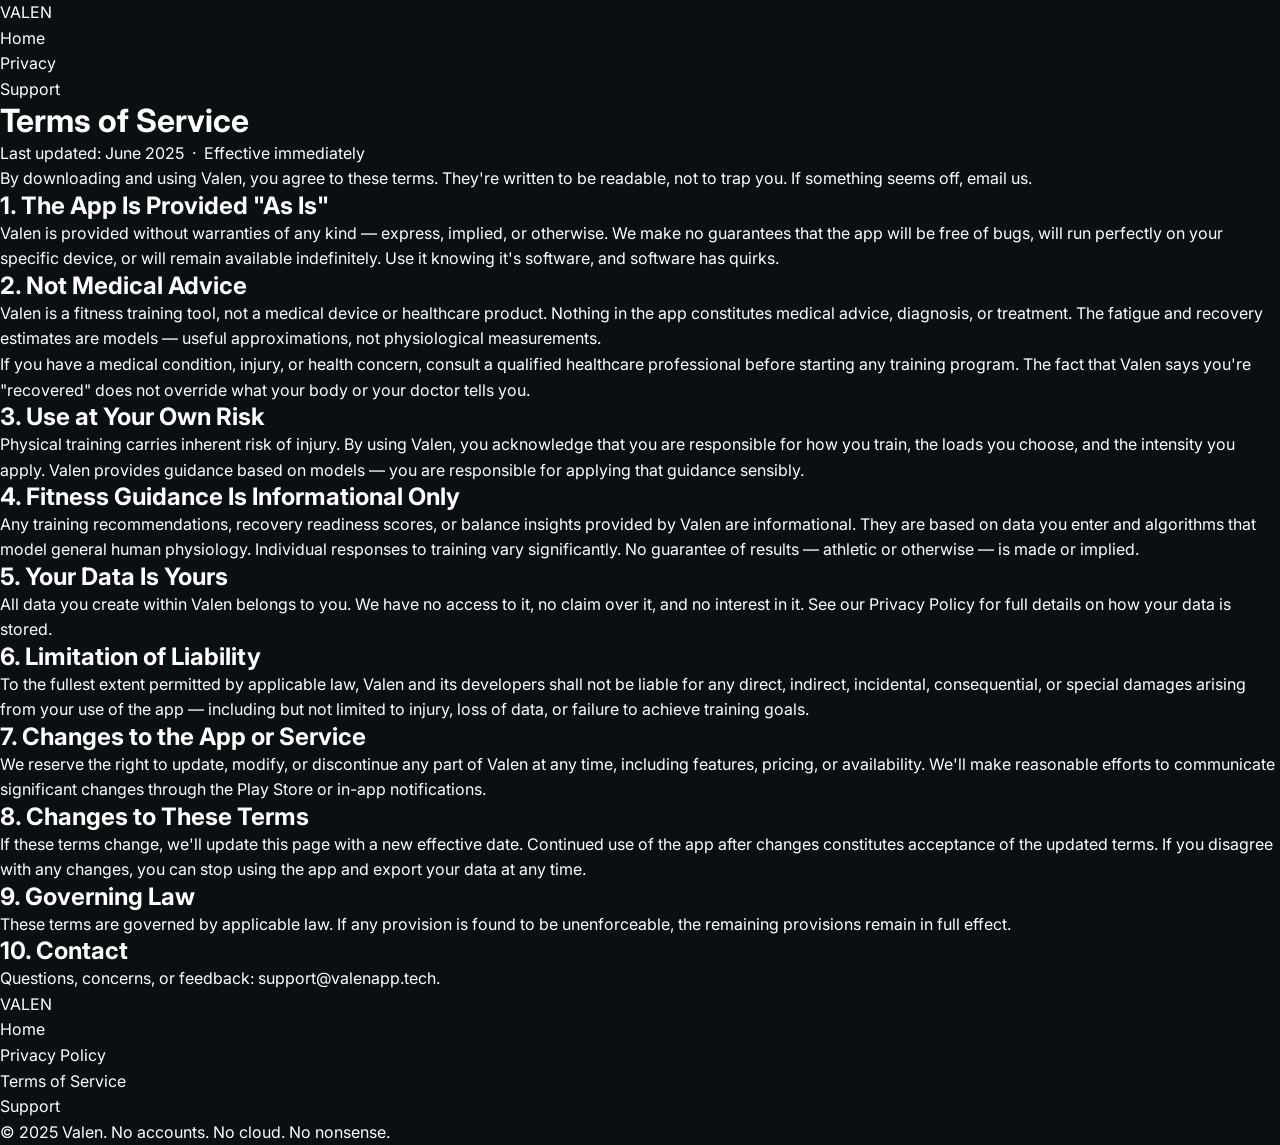
<file: terms.html>
<!DOCTYPE html>
<html lang="en">
<head>
  <meta charset="UTF-8" />
  <meta name="viewport" content="width=device-width, initial-scale=1.0" />
  <title>Terms of Service — Valen</title>
  <meta name="description" content="Valen's terms of service. Use the app. Don't sue us if your deadlift doesn't go up." />
  <link rel="icon" href="data:image/svg+xml,<svg xmlns='http://www.w3.org/2000/svg' viewBox='0 0 32 32'><rect width='32' height='32' rx='8' fill='%23081317'/><text x='50%25' y='54%25' dominant-baseline='middle' text-anchor='middle' font-family='Anton,sans-serif' font-size='20' fill='%231EA8AD'>V</text></svg>" />
  <link rel="stylesheet" href="styles.css" />
</head>
<body>
  <div class="bg-gradient-orb orb-1"></div>

  <nav>
    <a href="index.html" class="nav-logo">VALEN</a>
    <ul class="nav-links">
      <li><a href="index.html">Home</a></li>
      <li><a href="privacy.html">Privacy</a></li>
      <li><a href="mailto:support@valenapp.tech">Support</a></li>
    </ul>
  </nav>

  <div class="legal-page">
    <h1>Terms of Service</h1>
    <p class="legal-meta">Last updated: June 2025 &nbsp;·&nbsp; Effective immediately</p>

    <p>By downloading and using Valen, you agree to these terms. They're written to be readable, not to trap you. If something seems off, email us.</p>

    <h2>1. The App Is Provided "As Is"</h2>
    <p>Valen is provided without warranties of any kind — express, implied, or otherwise. We make no guarantees that the app will be free of bugs, will run perfectly on your specific device, or will remain available indefinitely. Use it knowing it's software, and software has quirks.</p>

    <h2>2. Not Medical Advice</h2>
    <p>Valen is a fitness training tool, not a medical device or healthcare product. Nothing in the app constitutes medical advice, diagnosis, or treatment. The fatigue and recovery estimates are models — useful approximations, not physiological measurements.</p>
    <p>If you have a medical condition, injury, or health concern, consult a qualified healthcare professional before starting any training program. The fact that Valen says you're "recovered" does not override what your body or your doctor tells you.</p>

    <h2>3. Use at Your Own Risk</h2>
    <p>Physical training carries inherent risk of injury. By using Valen, you acknowledge that you are responsible for how you train, the loads you choose, and the intensity you apply. Valen provides guidance based on models — you are responsible for applying that guidance sensibly.</p>

    <h2>4. Fitness Guidance Is Informational Only</h2>
    <p>Any training recommendations, recovery readiness scores, or balance insights provided by Valen are informational. They are based on data you enter and algorithms that model general human physiology. Individual responses to training vary significantly. No guarantee of results — athletic or otherwise — is made or implied.</p>

    <h2>5. Your Data Is Yours</h2>
    <p>All data you create within Valen belongs to you. We have no access to it, no claim over it, and no interest in it. See our <a href="privacy.html">Privacy Policy</a> for full details on how your data is stored.</p>

    <h2>6. Limitation of Liability</h2>
    <p>To the fullest extent permitted by applicable law, Valen and its developers shall not be liable for any direct, indirect, incidental, consequential, or special damages arising from your use of the app — including but not limited to injury, loss of data, or failure to achieve training goals.</p>

    <h2>7. Changes to the App or Service</h2>
    <p>We reserve the right to update, modify, or discontinue any part of Valen at any time, including features, pricing, or availability. We'll make reasonable efforts to communicate significant changes through the Play Store or in-app notifications.</p>

    <h2>8. Changes to These Terms</h2>
    <p>If these terms change, we'll update this page with a new effective date. Continued use of the app after changes constitutes acceptance of the updated terms. If you disagree with any changes, you can stop using the app and export your data at any time.</p>

    <h2>9. Governing Law</h2>
    <p>These terms are governed by applicable law. If any provision is found to be unenforceable, the remaining provisions remain in full effect.</p>

    <h2>10. Contact</h2>
    <p>Questions, concerns, or feedback: <a href="mailto:support@valenapp.tech">support@valenapp.tech</a>.</p>
  </div>

  <footer>
    <div class="footer-inner">
      <a href="index.html" class="footer-logo">VALEN</a>
      <ul class="footer-links">
        <li><a href="index.html">Home</a></li>
        <li><a href="privacy.html">Privacy Policy</a></li>
        <li><a href="terms.html">Terms of Service</a></li>
        <li><a href="mailto:support@valenapp.tech">Support</a></li>
      </ul>
      <p class="footer-copy">© 2025 Valen. No accounts. No cloud. No nonsense.</p>
    </div>
  </footer>
</body>
</html>
</file>
<file: styles.css>
@import url('https://fonts.googleapis.com/css2?family=Inter:wght@400;600;700;800&display=swap');

:root {
    --bg-color: #0A0F12;
    --surface-color: #12181C;
    --accent-color: #4FAEA3;
    --accent-hover: #5fc9bc;
    --accent-secondary: #2F8F87;
    --text-primary: #FFFFFF;
    --text-secondary: #9BA3A7;
    --border-radius: 16px;
    --container-max-width: 1200px;
    --section-spacing: 120px;
    --section-spacing-mobile: 80px;
    --transition: all 0.3s ease;
}

* {
    margin: 0;
    padding: 0;
    box-sizing: border-box;
}

body {
    background-color: var(--bg-color);
    color: var(--text-primary);
    font-family: 'Inter', -apple-system, BlinkMacSystemFont, "Segoe UI", Roboto, Helvetica, Arial, sans-serif;
    line-height: 1.6;
    overflow-x: hidden;
}

h1, h2, h3, h4 {
    line-height: 1.2;
    font-weight: 700;
}

a {
    text-decoration: none;
    color: inherit;
    transition: var(--transition);
}

button, .btn {
    cursor: pointer;
    border: none;
    font-family: inherit;
    font-weight: 600;
    transition: var(--transition);
}

img {
    max-width: 100%;
}

/* Layout Utilities */
.container {
    max-width: var(--container-max-width);
    margin: 0 auto;
    padding: 0 24px;
}

.section {
    padding: var(--section-spacing) 0;
}

@media (max-width: 768px) {
    .section {
        padding: var(--section-spacing-mobile) 0;
    }
}

/* Buttons */
.btn {
    display: inline-flex;
    align-items: center;
    justify-content: center;
    padding: 16px 32px;
    border-radius: 50px; /* Fully rounded as requested or 14-18px */
    font-size: 1rem;
    gap: 12px;
}

.btn-primary {
    background-color: var(--accent-color);
    color: white;
    box-shadow: 0 4px 20px rgba(79, 174, 163, 0.3);
}

.btn-primary:hover {
    background-color: var(--accent-hover);
    transform: translateY(-2px);
    box-shadow: 0 6px 25px rgba(79, 174, 163, 0.4);
}

.btn-secondary {
    background-color: transparent;
    border: 2px solid rgba(255, 255, 255, 0.1);
    color: var(--text-primary);
}

.btn-secondary:hover {
    background-color: rgba(255, 255, 255, 0.05);
    border-color: rgba(255, 255, 255, 0.2);
    transform: translateY(-2px);
}

/* Navbar */
.navbar {
    position: sticky;
    top: 0;
    background-color: rgba(10, 15, 18, 0.8);
    backdrop-filter: blur(12px);
    z-index: 1000;
    padding: 20px 0;
    border-bottom: 1px solid rgba(255, 255, 255, 0.05);
}

.nav-container {
    display: flex;
    justify-content: space-between;
    align-items: center;
}

.logo-container {
    display: flex;
    align-items: center;
    gap: 12px;
}

.logo-img {
    height: 40px;
    width: auto;
}

.logo-text {
    font-size: 1.5rem;
    font-weight: 800;
    letter-spacing: 1px;
    text-transform: uppercase;
}

@media (max-width: 768px) {
    .logo-img {
        height: 32px;
    }
    .logo-text {
        font-size: 1.25rem;
    }
}

/* Hero Section */
.hero {
    padding: 100px 0 140px;
    text-align: center;
    overflow: hidden;
}

.hero-content {
    max-width: 800px;
    margin: 0 auto;
}

.hero-headline {
    font-size: 4.5rem;
    font-weight: 800;
    margin-bottom: 24px;
    background: linear-gradient(180deg, #FFFFFF 0%, #9BA3A7 100%);
    -webkit-background-clip: text;
    -webkit-text-fill-color: transparent;
}

.hero-subheadline {
    font-size: 1.5rem;
    color: var(--text-secondary);
    margin-bottom: 40px;
}

.hero-actions {
    display: flex;
    gap: 16px;
    justify-content: center;
    flex-wrap: wrap;
}

.hero-screenshot {
    margin-top: 80px;
    position: relative;
}

@media (max-width: 768px) {
    .hero-headline {
        font-size: 2.75rem;
    }
    .hero-subheadline {
        font-size: 1.15rem;
    }
    .btn {
        width: 100%;
    }
}

/* Screenshot Placeholders */
.screenshot-box {
    background: var(--surface-color);
    border: 1px solid rgba(255, 255, 255, 0.1);
    border-radius: var(--border-radius);
    padding: 40px;
    display: flex;
    align-items: center;
    justify-content: center;
    color: var(--text-secondary);
    font-weight: 600;
    min-height: 400px;
    box-shadow: 0 20px 60px rgba(0, 0, 0, 0.5);
    position: relative;
    overflow: hidden;
}

.screenshot-box::after {
    content: '';
    position: absolute;
    top: 50%;
    left: 50%;
    transform: translate(-50%, -50%);
    width: 120%;
    height: 120%;
    background: radial-gradient(circle, rgba(79, 174, 163, 0.05) 0%, transparent 70%);
    pointer-events: none;
}

/* Problem/Philosophy Sections */
.text-section {
    display: grid;
    grid-template-columns: 1fr 1fr;
    gap: 80px;
    align-items: center;
}

.text-content h2 {
    font-size: 2.5rem;
    margin-bottom: 24px;
}

.text-content p {
    font-size: 1.15rem;
    color: var(--text-secondary);
    margin-bottom: 16px;
}

.p-highlight {
    color: var(--text-primary);
    font-weight: 600;
}

@media (max-width: 768px) {
    .text-section {
        grid-template-columns: 1fr;
        text-align: center;
        gap: 40px;
    }
    .text-section.reverse {
        direction: rtl;
    }
    .text-section.reverse > * {
        direction: ltr;
    }
}

/* Features Grid */
.features-grid {
    display: grid;
    grid-template-columns: repeat(3, 1fr);
    gap: 32px;
}

.feature-card {
    background: var(--surface-color);
    padding: 40px;
    border-radius: var(--border-radius);
    border: 1px solid rgba(255, 255, 255, 0.05);
    transition: var(--transition);
}

.feature-card:hover {
    border-color: var(--accent-color);
    transform: translateY(-8px);
    background: rgba(18, 24, 28, 0.8);
}

.feature-icon {
    width: 48px;
    height: 48px;
    background: rgba(79, 174, 163, 0.1);
    color: var(--accent-color);
    display: flex;
    align-items: center;
    justify-content: center;
    border-radius: 12px;
    margin-bottom: 24px;
}

.feature-card h3 {
    font-size: 1.25rem;
    margin-bottom: 12px;
}

.feature-card p {
    color: var(--text-secondary);
    font-size: 1rem;
}

@media (max-width: 992px) {
    .features-grid {
        grid-template-columns: repeat(2, 1fr);
    }
}

@media (max-width: 576px) {
    .features-grid {
        grid-template-columns: 1fr;
    }
}

/* How It Works Steps */
.steps {
    display: grid;
    grid-template-columns: repeat(3, 1fr);
    gap: 40px;
    margin-bottom: 80px;
}

.step {
    text-align: center;
}

.step-number {
    font-size: 1rem;
    color: var(--accent-color);
    font-weight: 700;
    margin-bottom: 12px;
    text-transform: uppercase;
    letter-spacing: 2px;
}

.step h3 {
    font-size: 1.5rem;
}

@media (max-width: 768px) {
    .steps {
        grid-template-columns: 1fr;
        gap: 32px;
    }
}

/* Trust Section */
.trust-points {
    display: flex;
    flex-wrap: wrap;
    justify-content: center;
    gap: 24px 48px;
    margin-top: 40px;
}

.trust-item {
    display: flex;
    align-items: center;
    gap: 12px;
    color: var(--text-secondary);
    font-weight: 500;
}

.trust-item svg {
    color: var(--accent-color);
}

/* Download Section */
.download-section {
    background: linear-gradient(135deg, var(--surface-color) 0%, #0A0F12 100%);
    border-radius: 32px;
    padding: 100px 40px;
    text-align: center;
    border: 1px solid rgba(255, 255, 255, 0.05);
}

.download-beta {
    display: inline-block;
    margin-top: 24px;
    color: var(--text-secondary);
    font-size: 0.9rem;
    font-weight: 500;
}

/* Footer */
.footer {
    padding: 80px 0 40px;
    border-top: 1px solid rgba(255, 255, 255, 0.05);
    text-align: center;
}

.footer-nav {
    display: flex;
    justify-content: center;
    gap: 32px;
    margin: 24px 0;
    color: var(--text-secondary);
    font-size: 0.95rem;
}

.footer-nav a:hover {
    color: var(--accent-color);
}

.footer-logo {
    height: 28px;
    margin-bottom: 12px;
}

.footer-copyright {
    color: var(--text-secondary);
    font-size: 0.85rem;
    margin-top: 24px;
}

.footer-motto {
    font-size: 1.1rem;
    font-weight: 600;
    color: var(--text-primary);
    margin-bottom: 8px;
}

/* Small sections utility */
.section-title {
    text-align: center;
    margin-bottom: 60px;
}

.section-title h2 {
    font-size: 3rem;
    margin-bottom: 16px;
}

.section-title p {
    color: var(--text-secondary);
    font-size: 1.25rem;
    max-width: 600px;
    margin: 0 auto;
}

@media (max-width: 768px) {
    .section-title h2 {
        font-size: 2.25rem;
    }
}
</file>
